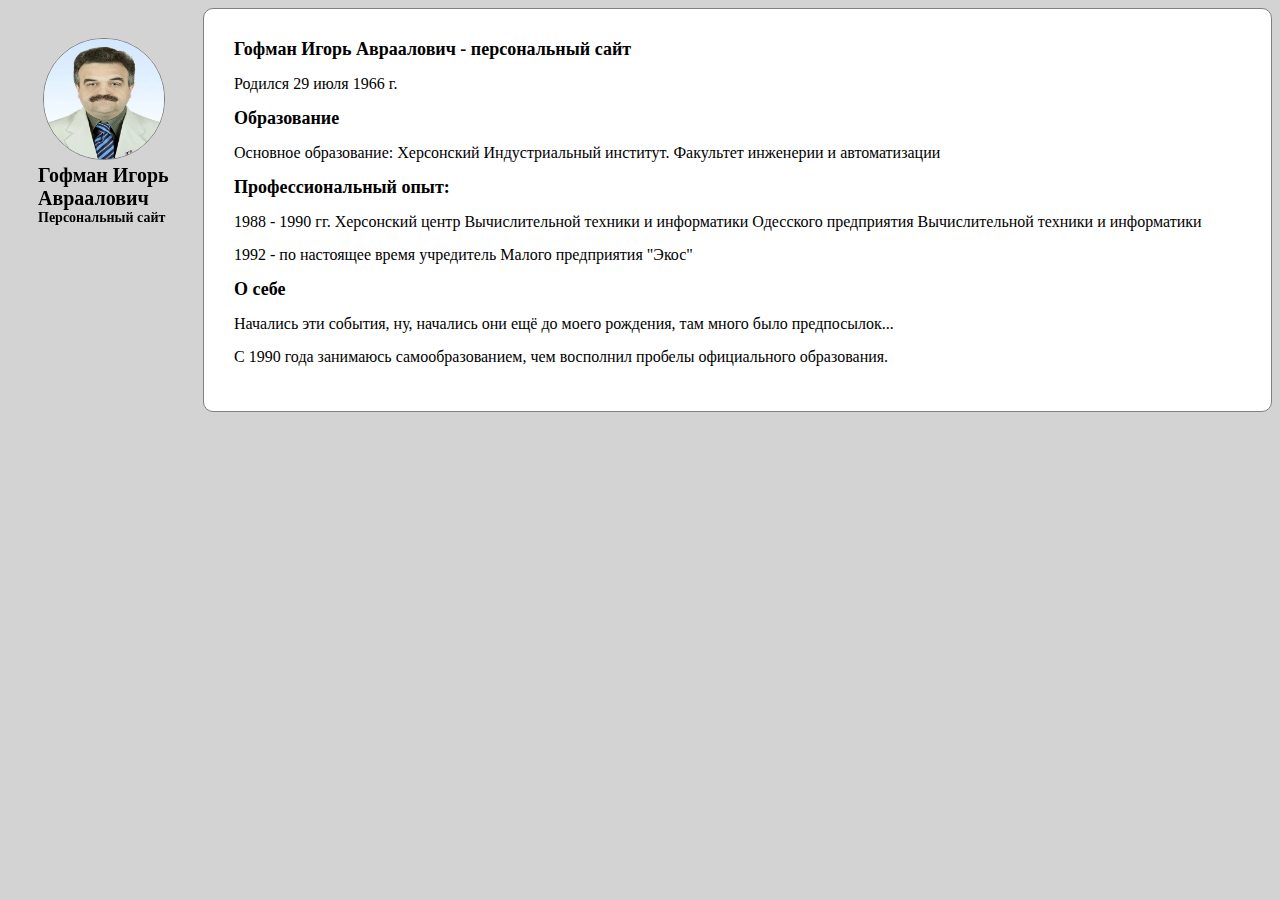
<file: visit/index.html>
﻿<!DOCTYPE html>
<html lang="en">

<head>
  <meta charset="UTF-8">
  <meta name="viewport" content="width=device-width, initial-scale=1.0">
  <link rel="stylesheet" href="style.css">
  <title>Сайт Игоря Гофмана</title>
</head>

<body>
<div class='wrapper'>
<aside>
	<div class="asidecontent">
		<img src="gofman.jpg" class="photo">
		<div class="myname">Гофман Игорь Авраалович</div>
		<div>Персональный сайт</div>
	</div>
</aside>
</div>

<main>
  <div class="maintitle">Гофман Игорь Авраалович - персональный сайт</div>
  <div class="maintext">Родился 29 июля 1966 г.</div>
  <div class="maintitle">Образование</div>
  <div class="maintext">Основное образование: Херсонский Индустриальный институт. Факультет инженерии и автоматизации</div>
  <div class="maintitle">Профессиональный опыт:</div>
  <div class="maintext">1988 - 1990 гг. Херсонский центр Вычислительной техники и информатики Одесского предприятия Вычислительной техники и информатики</div>
  <div class="maintext">1992 - по настоящее время учредитель Малого предприятия "Экос"</div>
  <div class="maintitle">О себе</div>
  <div class="maintext">Начались эти события, ну, начались они ещё до моего рождения, там много было предпосылок...</div>
  <div class="maintext">С 1990 года занимаюсь самообразованием, чем восполнил пробелы официального образования.</div>
</main>
</body>
</html>
</file>
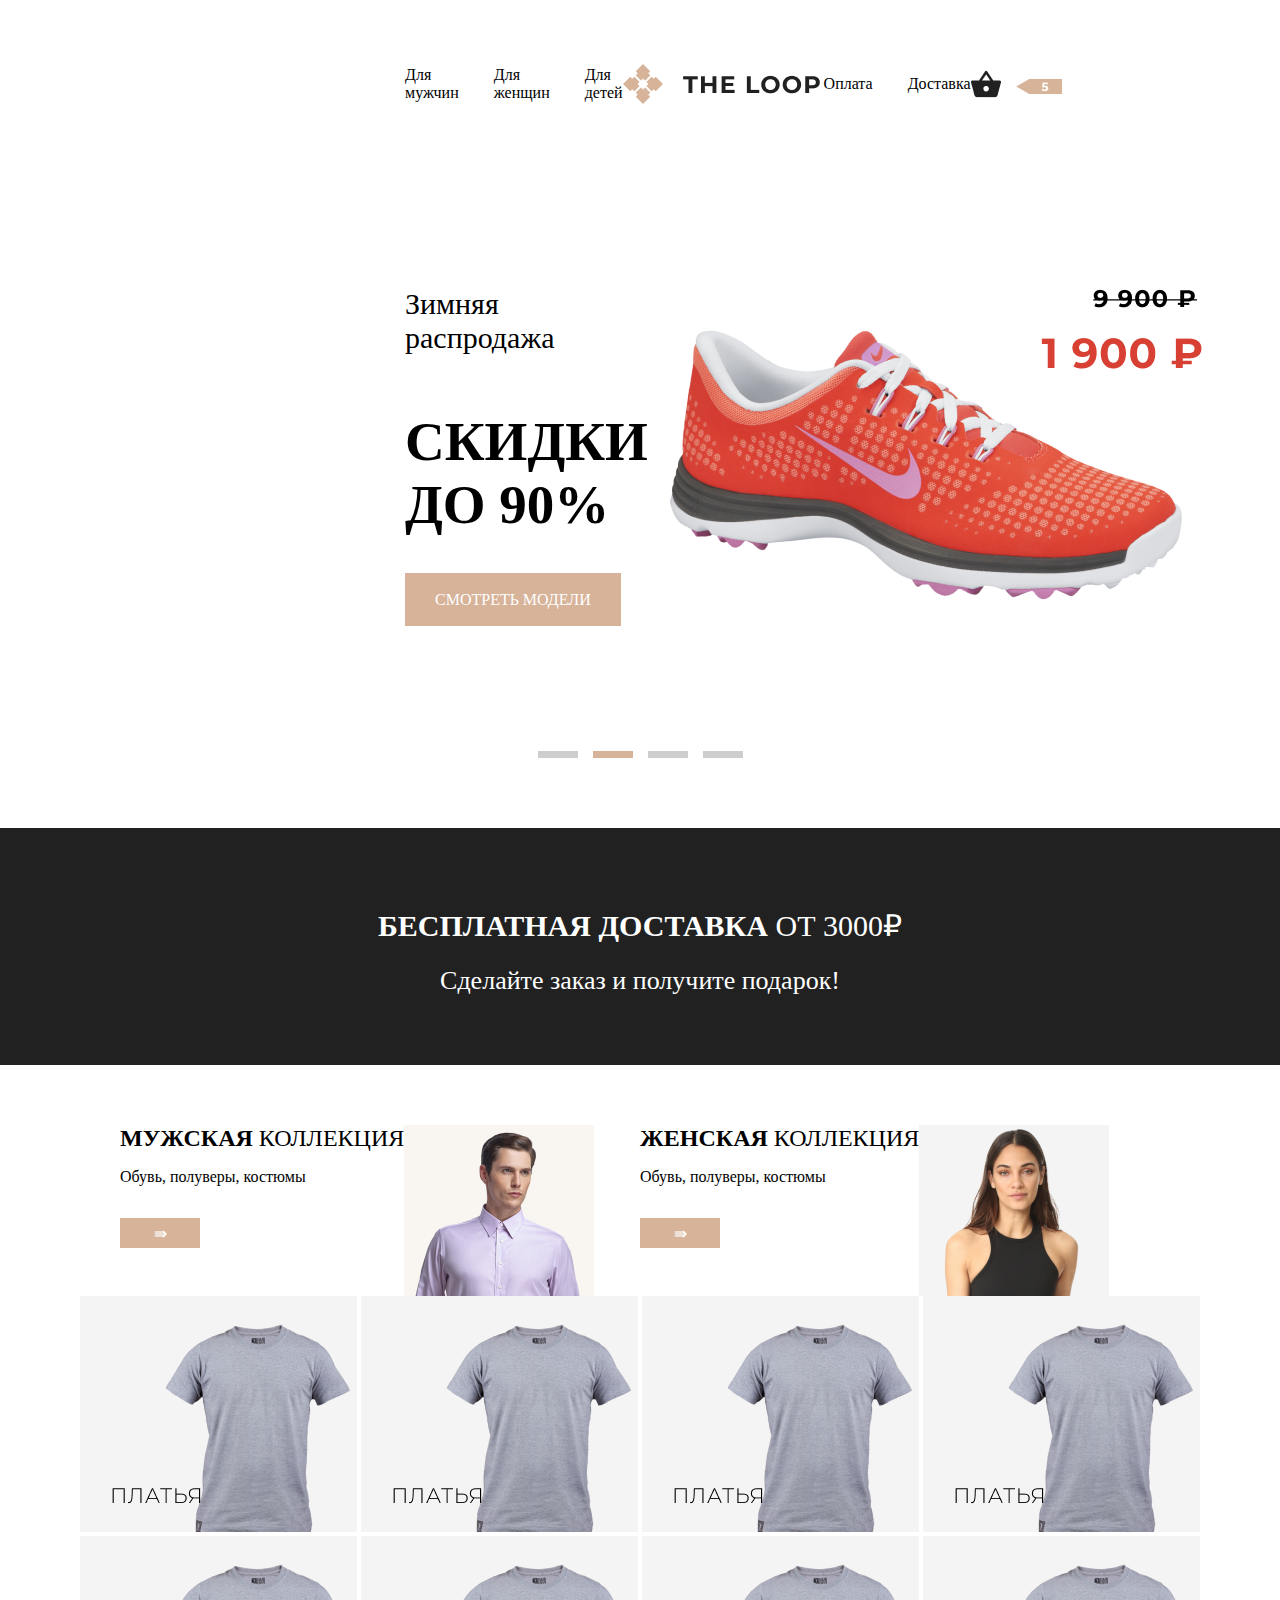
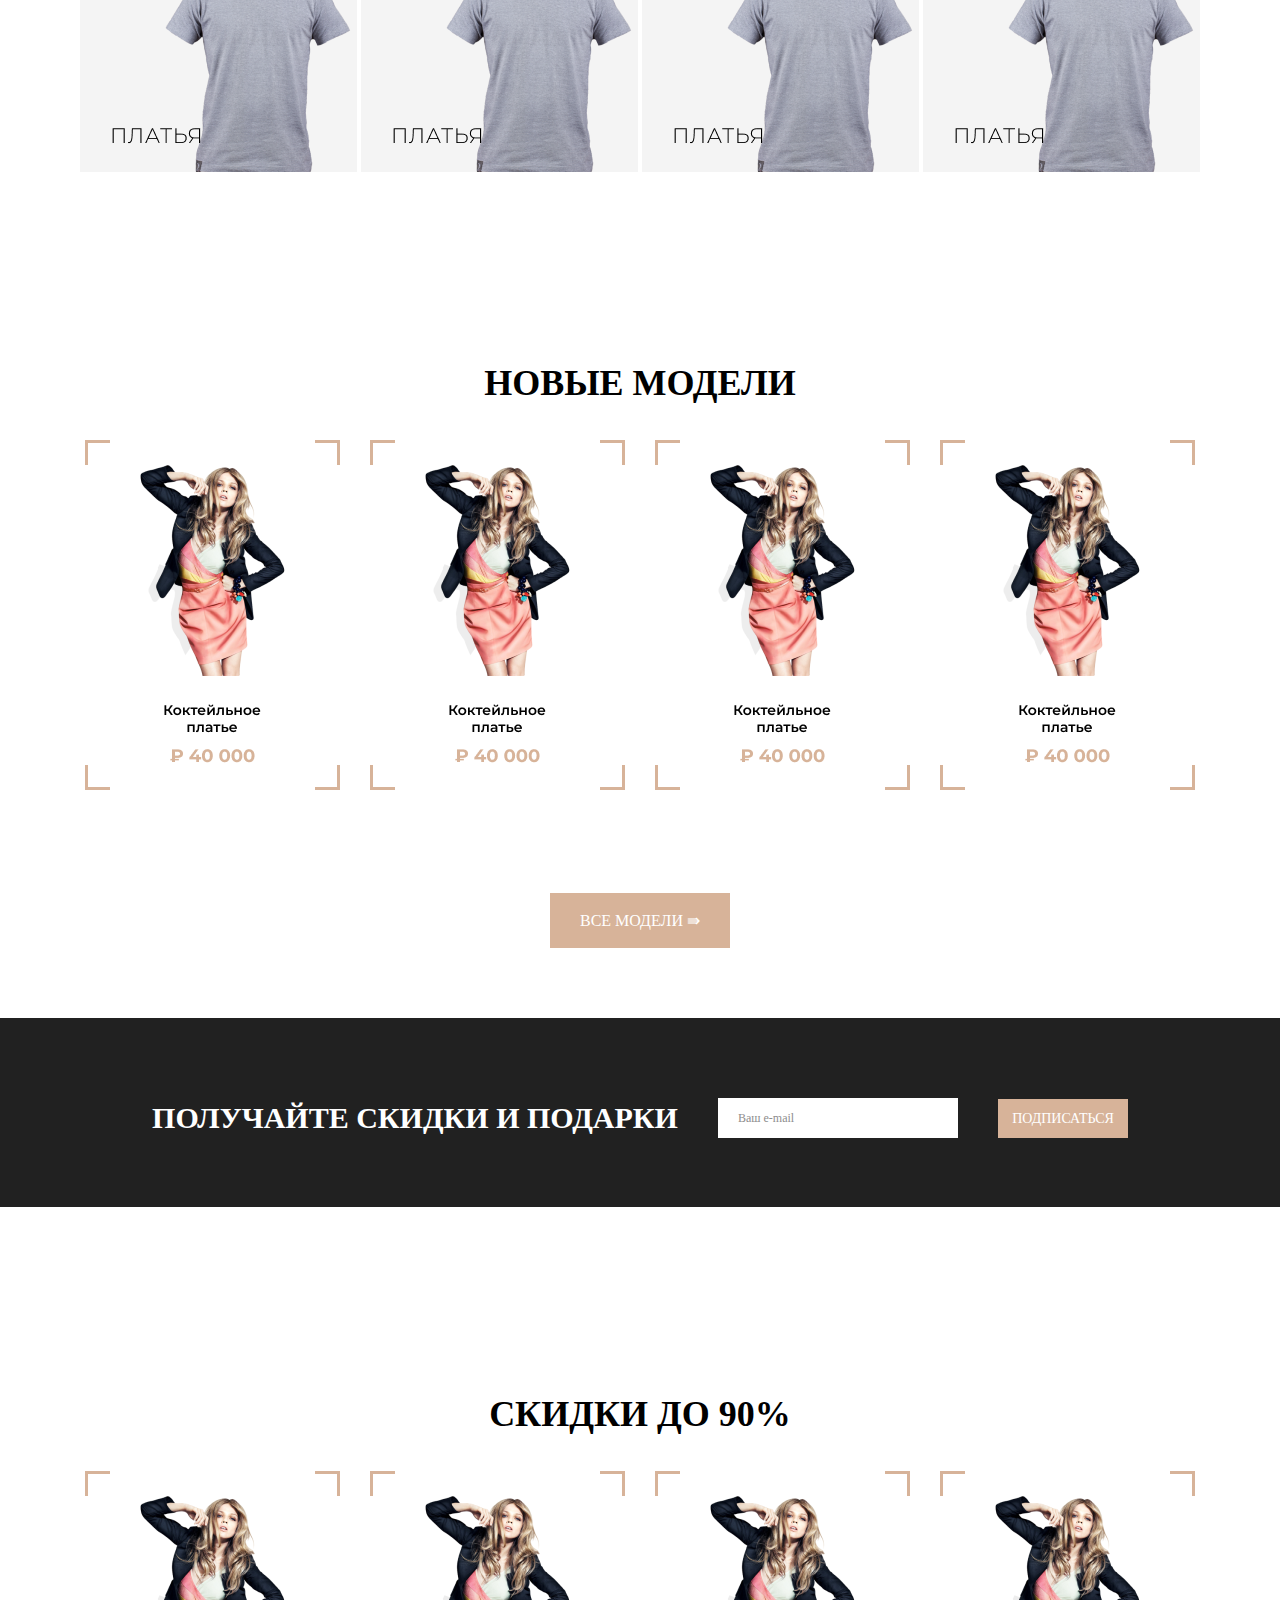
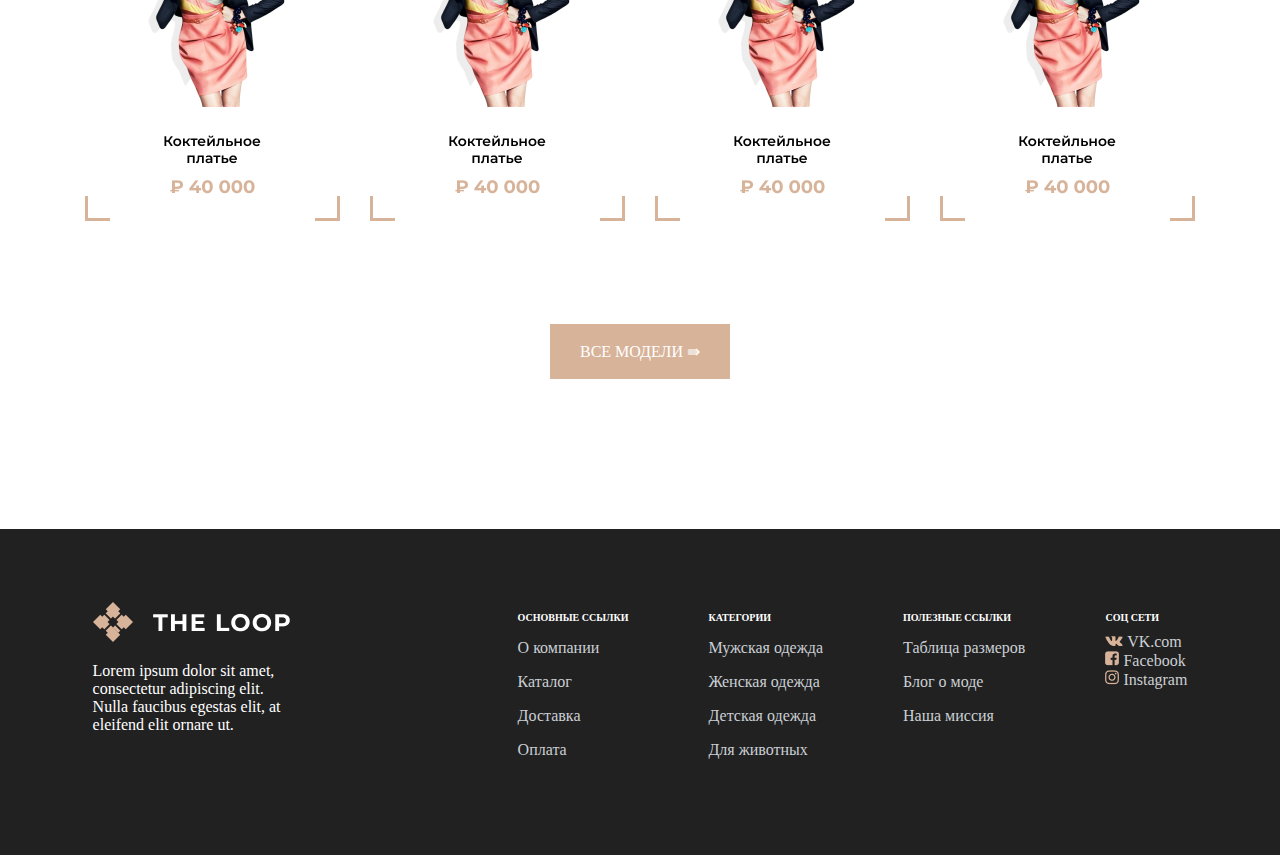
<file: zeloop/index.html>
﻿<!DOCTYPE html>
<html lang="en">

<head>
  <meta charset="UTF-8">
  <meta name="viewport" content="width=device-width, initial-scale=1.0">
  <link rel="stylesheet" href="style.css">
  <title></title>
</head>

<body>
<header>
  <div class="headtext">
    <p>Для мужчин</p>
    <p>Для женщин</p>
    <p>Для детей</p>
  </div>
  <img src="logo.png">
  <div class="headtext">
    <p>Оплата</p>
    <p>Доставка</p>
  </div>
  <img src="first-screen__basket.png">
</header>
<main>
  <div class="maincontent1">
    <div class="maintext1">
      <p class="sale">Зимняя распродажа</p>
      <p class="skidki">СКИДКИ ДО 90%</p>
      <span class="btn">СМОТРЕТЬ МОДЕЛИ</span>
    </div>
    <img src="first-screen__image.png" class="sneaker">
  </div>
  <div class="choice">
    <div class="line"></div>
    <div class="linecur"></div>
    <div class="line"></div>
    <div class="line"></div>
  </div>
  <div class="blackline1">
    <div class="del">
      <div class="delivery">
        <span class="delivery1">БЕСПЛАТНАЯ ДОСТАВКА </span>
        <span class="delivery2">ОТ 3000₽</span>
      </div>
      <div>
        <span>Сделайте заказ и получите подарок!</span>
      </div>
    </div>
  </div>
  <div class="container">
    <div class="men">
      <div class="mencol">
        <div class="mencoltext">
          <span class="muj">МУЖСКАЯ</span>
          <span>КОЛЛЕКЦИЯ</span>
        </div>
        <p>Обувь, полуверы, костюмы</p>
        <p class="btnarr">&rAarr;</p>
      </div>
      <img src="Rectangle 3.png">
    </div>
    <div class="women">
      <div class="womcol">
        <div class="mencoltext">
          <span class="muj">ЖЕНСКАЯ</span>
          <span>КОЛЛЕКЦИЯ</span>
        </div>
        <p>Обувь, полуверы, костюмы</p>
        <p class="btnarr">&rAarr;</p>
      </div>
      <img src="Rectangle 3.1.png">
    </div>
  </div>
  <div class="wrapper">
    <div>
      <img src="catalog__item.png">
      <img src="catalog__item.png">
      <img src="catalog__item.png">
      <img src="catalog__item.png">
    </div>
    <div>
      <img src="catalog__item.png">
      <img src="catalog__item.png">
      <img src="catalog__item.png">
      <img src="catalog__item.png">
    </div>
  </div>
  <div class="container1">
    <p class="newmodels">НОВЫЕ МОДЕЛИ</p>
    <div class="cockdress">
      <img src="new-item__cards.png">
      <img src="new-item__cards.png">
      <img src="new-item__cards.png">
      <img src="new-item__cards.png">
    </div>
    <span class="btn2">ВСЕ МОДЕЛИ &rAarr;</span>
  </div>
  <div class="blackline1">
    <div class="delivery3">
      <span class="delivery1">ПОЛУЧАЙТЕ СКИДКИ И ПОДАРКИ</span>
      <span class="input">Ваш e-mail</span>
      <span class="subscribe">ПОДПИСАТЬСЯ</span>
    </div>
  </div>
  <div class="container1">
    <p class="newmodels">СКИДКИ ДО 90%</p>
    <div class="cockdress">
      <img src="new-item__cards.png">
      <img src="new-item__cards.png">
      <img src="new-item__cards.png">
      <img src="new-item__cards.png">
    </div>
    <span class="btn2">ВСЕ МОДЕЛИ &rAarr;</span>
  </div>
</main>
<footer>
  <div class="foota">
    <div class="foot">
      <div class="foot1">
        <img src="logodark.png">
        <p class="lorem">Lorem ipsum dolor sit amet, consectetur adipiscing elit. Nulla faucibus egestas elit, at eleifend elit ornare ut.</p>
      </div>
      <div class="subfoot">
        <div class="foot2">
          <p class="caption">ОСНОВНЫЕ ССЫЛКИ</p>
          <p>О компании</p>
          <p>Каталог</p>
          <p>Доставка</p>
          <p>Оплата</p>
        </div>
        <div class="foot3">
          <p class="caption">КАТЕГОРИИ</p>
          <p>Мужская одежда</p>
          <p>Женская одежда</p>
          <p>Детская одежда</p>
          <p>Для животных</p>
        </div>
        <div class="foot4">
          <p class="caption">ПОЛЕЗНЫЕ ССЫЛКИ</p>
          <p>Таблица размеров</p>
          <p>Блог о моде</p>
          <p>Наша миссия</p>
        </div>
        <div class="foot5">
          <p class="caption">СОЦ СЕТИ</p>
          <div>
            <img src="vk.png">
            <span>VK.com</span>
          </div>
          <div>
            <img src="fb.png">
            <span>Facebook</span>
          </div>
          <div>
            <img src="inst.png">
            <span>Instagram</span>
          </div>
        </div>
      </div>
    </div>
  </div>

  
</footer>
</body>
</html>
</file>
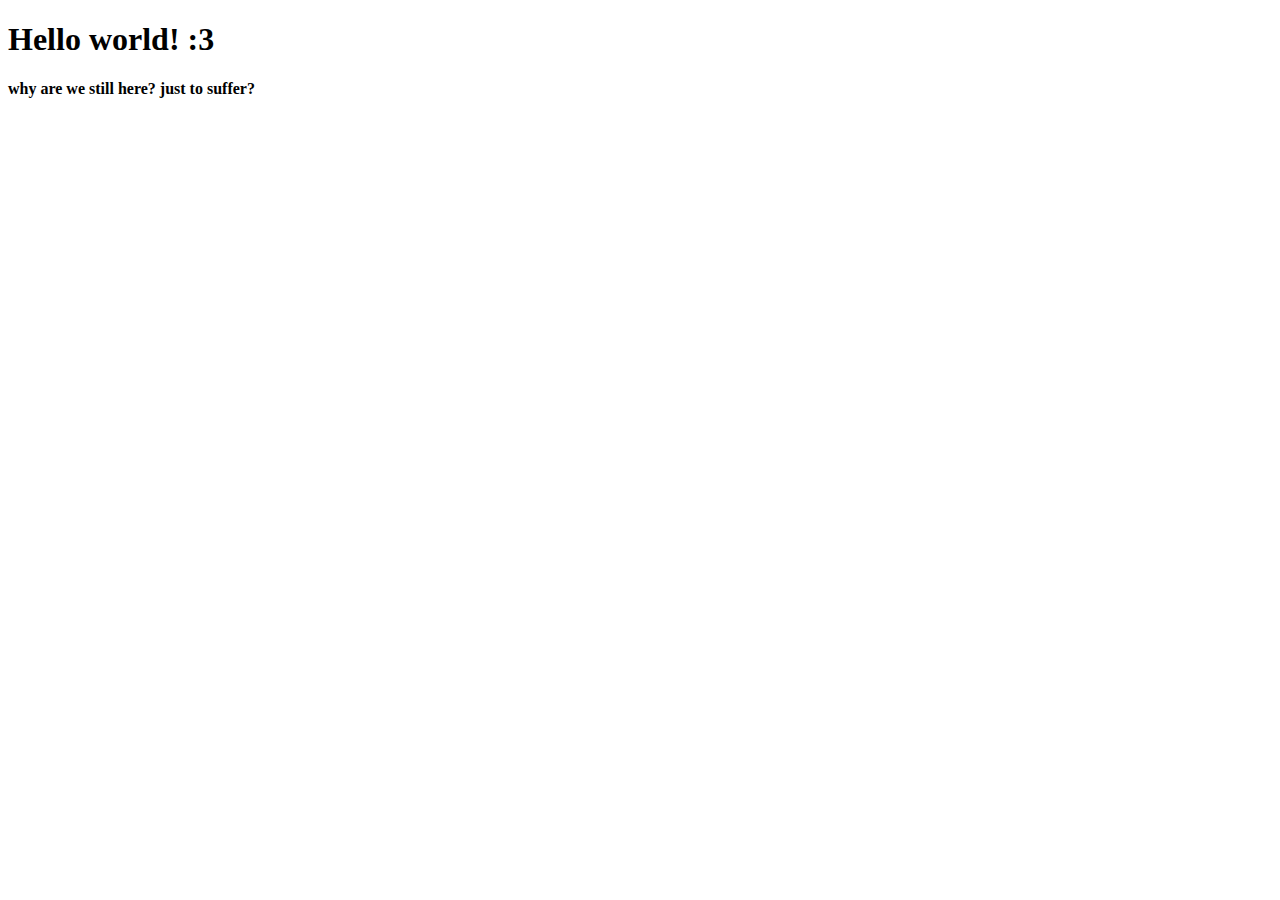
<file: helloworld.html>
<!DOCTYPE html>
<html lang="en">

<head>
  <meta charset="UTF-8">
  <meta name="viewport" content="width=device-width, initial-scale=1.0">
  <title>hello world</title>
</head>

<body>
<h1>Hello world! :3</h1>
<h4>why are we still here? just to suffer?</h4>
</body>
</html>
</file>
<file: visit/style.css>
body {
    background: lightgrey;
}

aside {
    position: fixed;
    margin: 30px;
    font-size: 14px;
    font-weight: 600;
    max-width: 135px;
}

.photo {
    margin-left: 5px;
    border: 1px solid grey;
    border-radius: 60px;
    width: 120px;
    height: 120px;
}

.myname {
    font-size: 20px;
    font-weight: 900
}

main {
    background: white;
    border: 1px solid grey;
    border-radius: 10px;
    margin-left: 195px;
    padding: 30px;
}

.maintitle {
    font-size: 18px;
    font-weight: 600;
    margin-bottom: 15px;
}

.maintext {
    margin-bottom: 15px;
}

@media screen and (max-width: 430px) {
    .wrapper {
    display: flex;
    flex-direction: column;
    align-items: center;
    margin-bottom: 10px;
    }
    .photo {
    margin: 0px;
    }
    aside {
    display: contents;
    }
    .asidecontent{
	display: flex;
    flex-direction: column;
    align-items: center; 
    justify-content: center;
    }
    main {
	margin: 0px;
    }
}
</file>
<file: zeloop/style.css>
body{
    margin: 0px;
}

header{
    margin: 50px 405px 0px 405px;
    display: flex;
    align-items: center;
    justify-content: space-between;
}

.headtext{
    display: flex;
    align-items: center;
    gap: 35px;
    animation: sneaker 4s;
}

.maincontent1{
    margin: 126px 405px 130px 405px;
    display: flex;
    align-items: center;
    justify-content: space-between;

}

.sale{
    font-size: 30px;
}

.skidki{
    font-size: 55px;
    font-weight: 700;
}

.btn{
    color: white;
    background: #D7B399;
    padding: 18px 30px;
}

.choice{
    display: flex;
    align-items: center;
    justify-content: center;
    gap: 15px;
}

.line{
    width: 40px;
    height: 7px;
    background: #CECECE;
}

.linecur{
    width: 40px;
    height: 7px;
    background: #D7B399;
}

.blackline1{
    display: flex;
    flex-direction: column;
    justify-content: center;
    align-items: center;
    background: #212121;
    color: white;
    margin-top: 70px;
    padding-top: 80px;
    padding-bottom: 69px;
    font-size: 26px;
}

.delivery{
    margin-bottom: 23px;
}

.del{
    text-align: center;
    animation: move 4s;
}

.delivery1{
    font-weight: 700;
    font-size: 30px;
}

.delivery2{
    font-weight: 400;
    font-size: 30px;
}

.delivery3{
    display: flex;
    align-items: center;
    gap: 40px;
}

.container{
    margin-top: 60px;
    display: flex;
    justify-content: center;
}

.men{
    display: flex;
    align-items:stretch;
    width: 520px;
    
    /* margin: 60px 0px 0px 405px; */
}

.mencol{
    display: flex;
    flex-direction: column; 
}

.women{
    display: flex;
    align-items:stretch;
    width: 520px;
    /* margin: 60px 405px 0px 0px; */
}

.womcol{
    display: flex;
    flex-direction: column; 
}

.mencoltext{
    font-size: 24px;
}

.muj{
    font-weight: 800;   
}

.btnarr{
    width: 80px;
    height: 30px;
    background: #D7B399;
    color: white;
    display: flex;
    justify-content: center;
    align-items: center;
}

.wrapper{
    display: flex;
    flex-direction: column;
    align-items: center;
}

.container1{
    display: flex;
    flex-direction: column;
    align-items: center;
    margin-top: 150px;
}

.newmodels{
    font-size: 36px;
    font-weight: 700;
}

.cockdress{
    display: flex;
    gap: 30px;
}

.btn2{
    color: white;
    background: #D7B399;
    padding: 18px 30px;
    margin-top: 103px;
}

.input{
    color: #8D8D8D;
    padding: 13px 164px 12px 20px;
    background: white;
    font-size: 12px;
}

.subscribe{
    font-size: 14px;
    padding: 12px 14px 11px 14px;
    background: #D7B399;
}

.foota{
    display: flex;
    justify-content: center;
    background: #212121;
    color: #CBCFD4;
    margin-top: 150px;
    padding-top: 73px;
    padding-bottom: 80px;
}

.foot{
    display: flex;
}

.foot1{
    max-width: 201px;
    margin-right: 224px;
}

.caption{
    color: white;
    font-size: 10px;
    font-weight: 700;
}

.subfoot{
    display: flex;
    gap: 80px;
}

.lorem{
    color: white;
}

@keyframes sneaker {
    0%{
        opacity: 0;
    }
    100%{
        opacity: 1;
    }
}

@keyframes text {
    0%{
        opacity: 0;
    }
    100%{
        opacity: 1;
    }
}

@keyframes move {
    0%{
        margin-right: 200px;
    }
    100%{
        margin-right: 0px;
    }
}

.sneaker{
    animation: sneaker 5s;
}

.maintext1{
    animation: text 4s;
}
</file>
